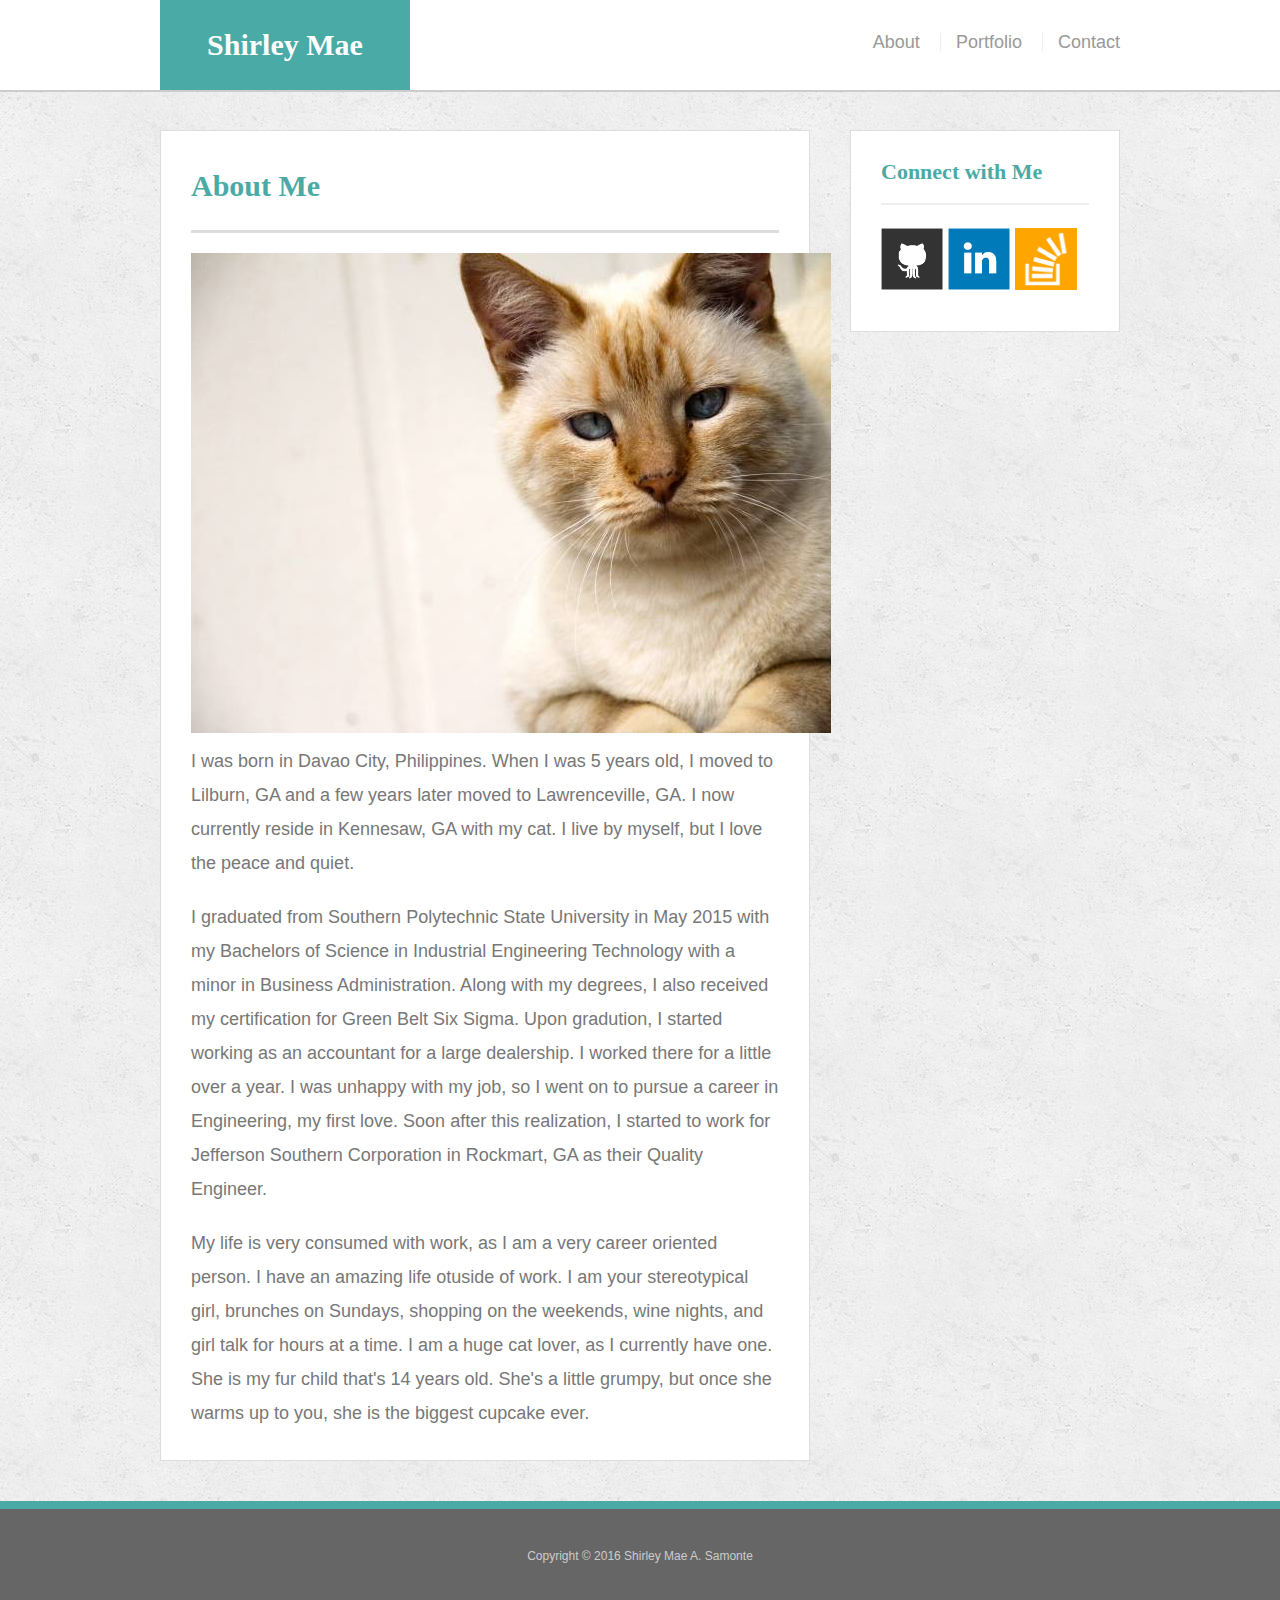
<file: index.html>
<!doctype html>
<html lang="en-us">

<head>
  <meta charset="UTF-8">
  <title>About | Shirley Mae</title>
  <link rel="stylesheet" type="text/css" href="assets/css/reset.css">
  <link rel="stylesheet" type="text/css" href="assets/css/style.css">
</head>

<body>

  <header id="masthead">
    <div class="container">
      <a href="index.html" id="logo">Shirley Mae</a>
      <nav>
        <a href="index.html">About</a>
        <a href="portfolio.html">Portfolio</a>
        <a href="contact.html">Contact</a>
      </nav>
    </div>
  </header>

  <div id="main-container" class="container">
    <section class="main-section">
      <h1>About Me</h1>

      <img src="assets/images/cat.jpg" class="auth-image" alt="Your Name">

      <p>I was born in Davao City, Philippines. 
          When I was 5 years old, I moved to Lilburn, GA and a few years later moved to Lawrenceville, GA.
          I now currently reside in Kennesaw, GA with my cat. I live by myself, but I love the peace and quiet.
      </p>
      <p> 
          I graduated from Southern Polytechnic State University in May 2015 with my
          Bachelors of Science in Industrial Engineering Technology with a minor in Business Administration.
          Along with my degrees, I also received my certification for Green Belt Six Sigma.
          Upon gradution, I started working as an accountant for a large dealership. I worked there for a little over a year.
          I was unhappy with my job, so I went on to pursue a career in Engineering, my first love. Soon after this realization, 
          I started to work for Jefferson Southern Corporation in Rockmart, GA as their Quality Engineer.
      </p>
      <p>
          My life is very consumed with work, as I am a very career oriented person. I have an amazing life otuside of work.
          I am your stereotypical girl, brunches on Sundays, shopping on the weekends, wine nights, and girl talk for hours at a time.
          I am a huge cat lover, as I currently have one. She is my fur child that's 14 years old. She's a little grumpy, but once she
          warms up to you, she is the biggest cupcake ever.
    </section>

    <section class="sidebar">
      <div id="connect">
        <h2>Connect with Me</h2>

        <a href="#"><img src="assets/images/github-128.png" class="social" alt="GitHub" /></a>
        <a href="#"><img src="assets/images/linkedin-128.png" class="social" alt="LinkedIn" /></a>
        <a href="#"><img src="assets/images/stackoverflow-128.png" class="social" alt="Stack Overflow" /></a>
      </div>
    </section>
  </div>

  <footer>
    <div class="container">
      Copyright &copy; 2016 Shirley Mae A. Samonte
    </div>
  </footer>
</body>

	
</html>
</file>
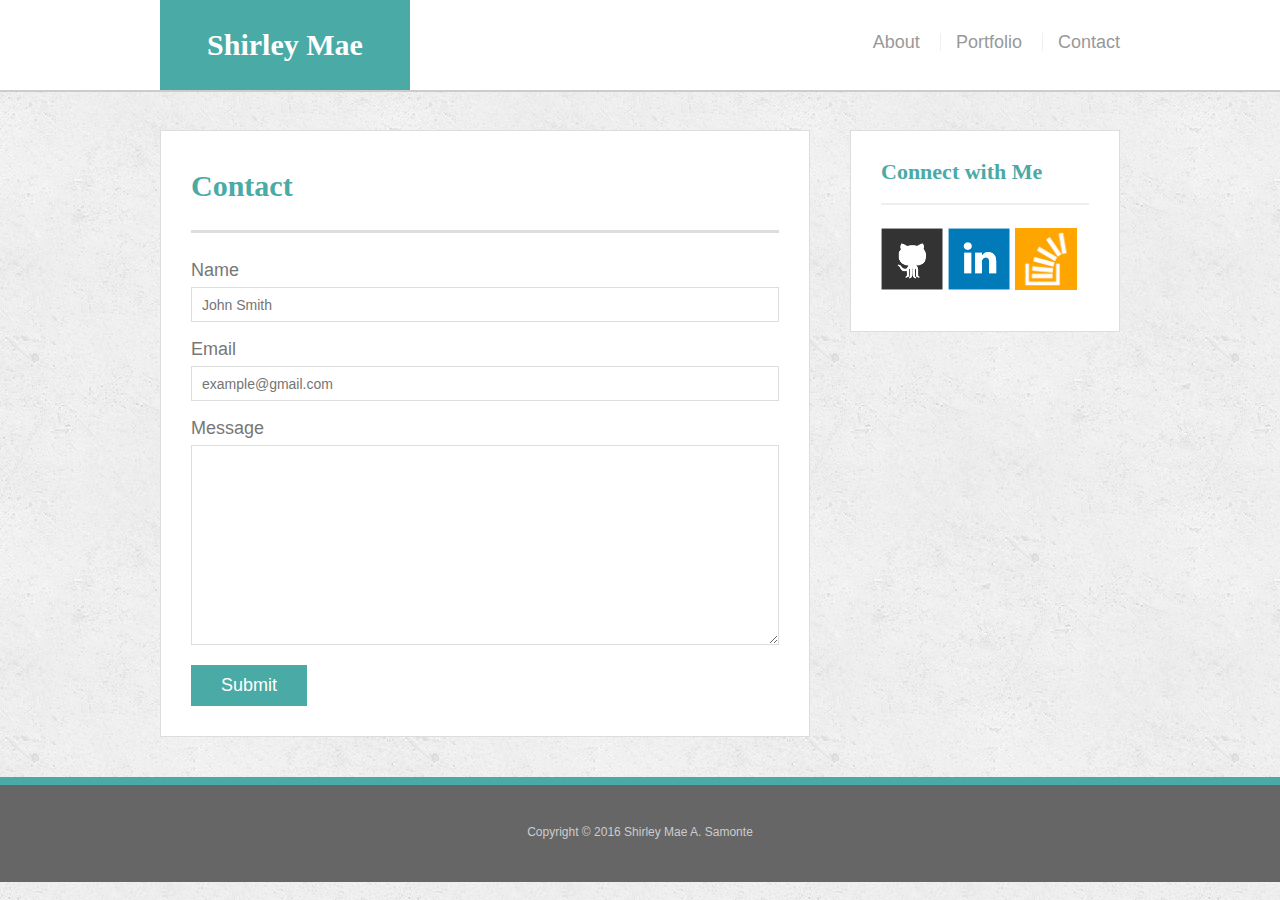
<file: contact.html>
<!doctype html>
<html lang="en-us">

<head>
  <meta charset="UTF-8">
  <title>Contact | Shirley Mae</title>
  <link rel="stylesheet" type="text/css" href="assets/css/reset.css">
  <link rel="stylesheet" type="text/css" href="assets/css/style.css">
</head>

<body>

  <header id="masthead">
    <div class="container">
      <a href="index.html" id="logo">Shirley Mae</a>
      <nav>
        <a href="index.html">About</a>
        <a href="portfolio.html">Portfolio</a>
        <a href="contact.html">Contact</a>
      </nav>
    </div>
  </header>

  <div id="main-container" class="container">
    <section class="main-section">
      <h1>Contact</h1>

      <form id="contact-form">
        <ul>
          <li>
            <label for="name">Name</label>
            <input type="text" id="name" name="name" placeholder="John Smith" required="required">
          </li>
          <li>
            <label for="email">Email</label>
            <input type="email" id="email" name="email" placeholder="example@gmail.com" required="required">
          </li>
          <li>
            <label for="message">Message</label>
            <textarea id="message" name="message" required="required"></textarea>
          </li>
        </ul>
        <input type="submit">
      </form>

    </section>

    <section class="sidebar">
      <div id="connect">
        <h2>Connect with Me</h2>

        <a href="#"><img src="assets/images/github-128.png" class="social" alt="GitHub" /></a>
        <a href="#"><img src="assets/images/linkedin-128.png" class="social" alt="LinkedIn" /></a>
        <a href="#"><img src="assets/images/stackoverflow-128.png" class="social" alt="Stack Overflow" /></a>
      </div>
    </section>
  </div>

  <footer>
    <div class="container">
      Copyright &copy; 2016 Shirley Mae A. Samonte
    </div>
  </footer>
</body>

</html>
</file>
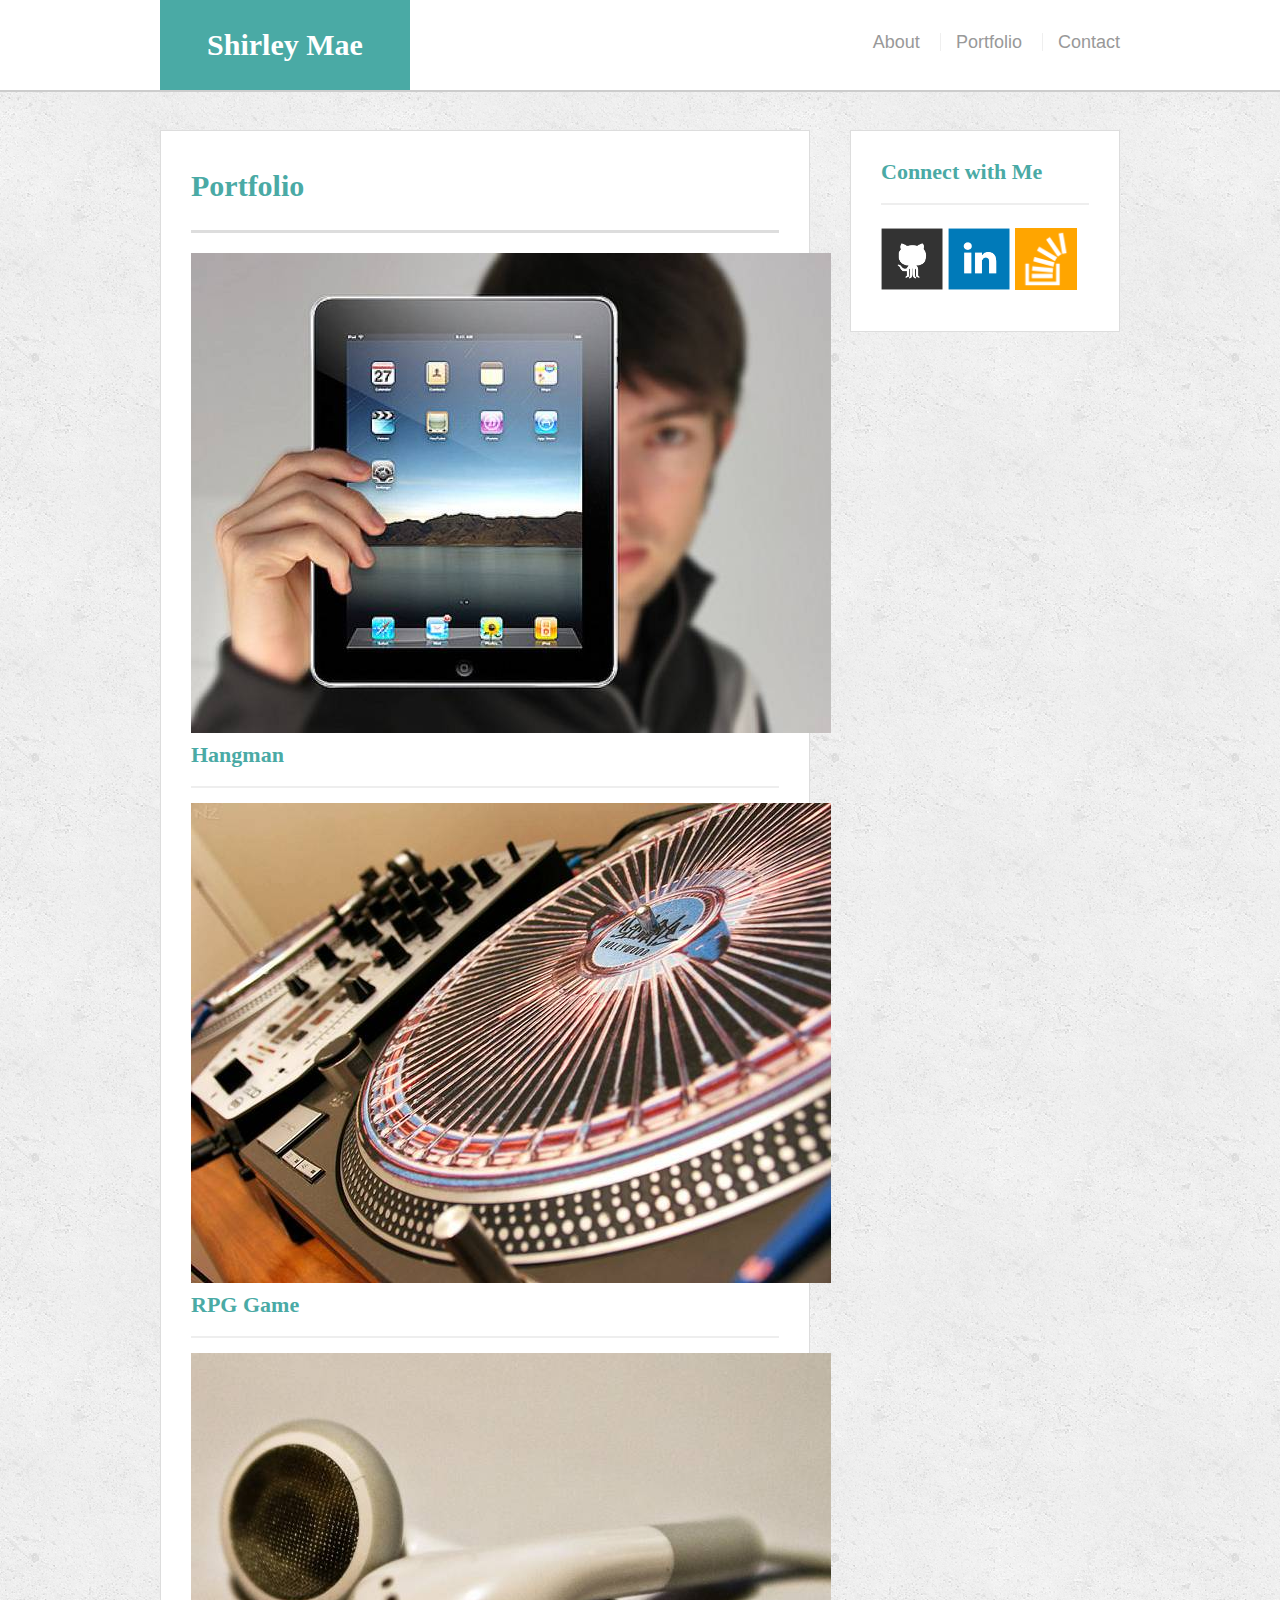
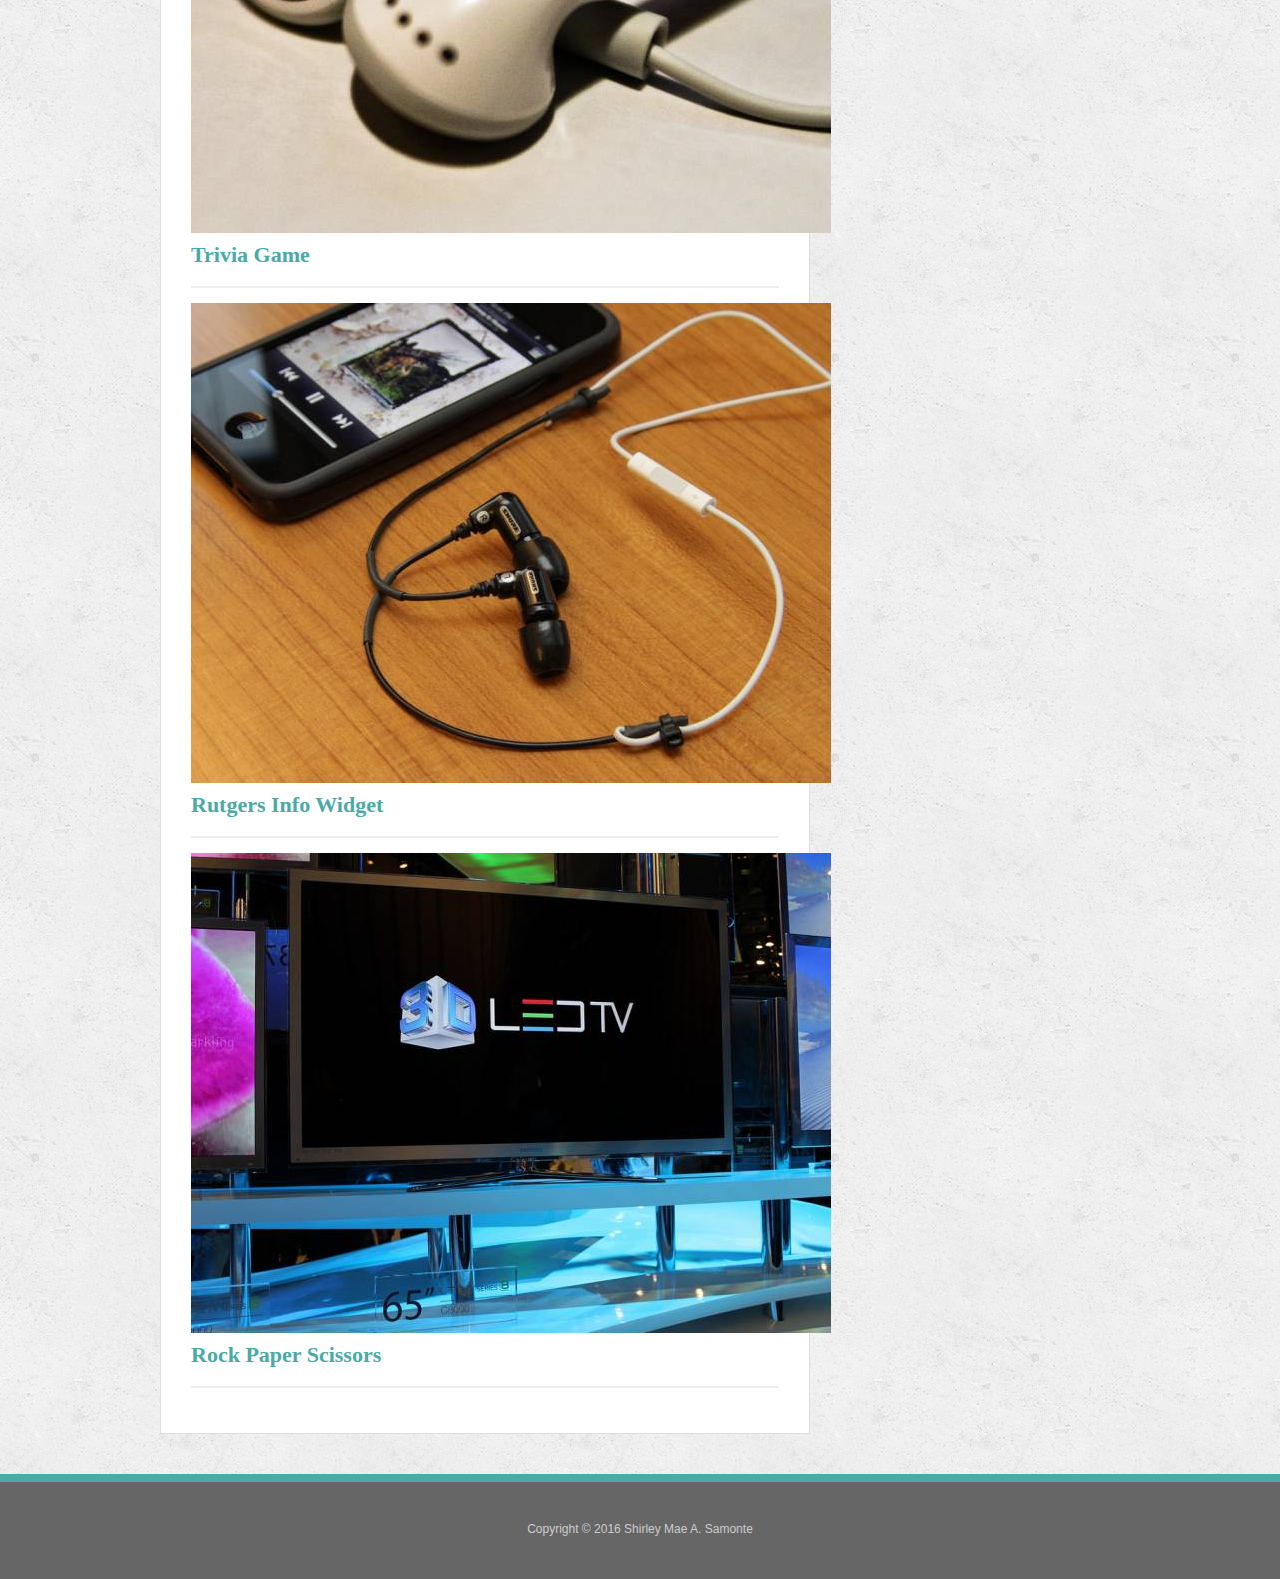
<file: portfolio.html>
<!doctype html>
<html lang="en-us">

<head>
  <meta charset="UTF-8">
  <title>Portfolio | Shirley Mae A. Samonte</title>
  <link rel="stylesheet" type="text/css" href="assets/css/reset.css">
  <link rel="stylesheet" type="text/css" href="assets/css/style.css">
</head>

<body>

  <header id="masthead">
    <div class="container">
      <a href="index.html" id="logo">Shirley Mae</a>
      <nav>
        <a href="index.html">About</a>
        <a href="portfolio.html">Portfolio</a>
        <a href="contact.html">Contact</a>
      </nav>
    </div>
  </header>

  <div id="main-container" class="container">
    <section class="main-section">
      <h1>Portfolio</h1>

      <div class="work">
        <img src="assets/images/technics-q-c-640-480-1.jpg" alt="hangman">

        <h3>Hangman</h3>
      </div>
      <div class="work">
        <img src="assets/images/technics-q-c-640-480-2.jpg" alt="RPG Game">

        <h3>RPG Game</h3>
      </div>
      <div class="work">
        <img src="assets/images/technics-q-c-640-480-5.jpg" alt="Trivia Game">

        <h3>Trivia Game</h3>
      </div>
      <div class="work">
        <img src="assets/images/technics-q-c-640-480-7.jpg" alt="Rutgers Info Widget">

        <h3>Rutgers Info Widget</h3>
      </div>
      <div class="work">
        <img src="assets/images/technics-q-c-640-480-9.jpg" alt="Rock Paper Scissors">

        <h3>Rock Paper Scissors</h3>
      </div>

    </section>

    <section class="sidebar">
      <div id="connect">
        <h2>Connect with Me</h2>

        <a href="#"><img src="assets/images/github-128.png" class="social" alt="GitHub" /></a>
        <a href="#"><img src="assets/images/linkedin-128.png" class="social" alt="LinkedIn" /></a>
        <a href="#"><img src="assets/images/stackoverflow-128.png" class="social" alt="Stack Overflow" /></a>
      </div>
    </section>
  </div>

  <footer>
    <div class="container">
      Copyright &copy; 2016 Shirley Mae A. Samonte
    </div>
  </footer>
</body>

	
</html>
</file>
<file: assets/css/style.css>
body {
    font-family: Arial, "Helvetica Neue", Helvetica, sans-serif;
    font-size: 18px;
    line-height: 34px;
    color: #777;
    background: url("../images/concrete_seamless.png");
  }
  
  * {
    box-sizing: border-box;
    margin: 0;
  }
  
  /* sticky footer styling */
  
  /* http://ryanfait.com/html5-sticky-footer/ */
  
  html,
  body {
    height: 100%;
  }
  
  .wrapper {
    height: auto !important;
    height: 100%;
    min-height: 100%;
    margin: 0 auto -105px;
  }
  
  footer,
  .push {
    height: 105px;
  }
  
  /* end sticky footer styling */
  
  /* start hover styling */
  
  #logo:hover,
  input[type=submit]:hover {
    background: #5e7f7e;
  }
  
  nav a:hover {
    color: #5e7f7e;
  }
  
  .social:hover {
    cursor: pointer;
    opacity: 0.8;
  }
  
  /* end hover styling */
  
  /* general styling */
  
  .container {
    width: 100%;
    max-width: 960px;
    margin: 0 auto;
    clear: both;
  }
  
  h1,
  h2,
  h3,
  p {
    margin-bottom: 20px;
  }
  
  p:last-child {
    margin-bottom: 0;
  }
  
  h1,
  h2,
  h3 {
    font-family: Georgia, Times, "Times New Roman", serif;
    font-weight: 700;
    color: #4aaaa5;
  }
  
  h1 {
    padding-bottom: 20px;
    font-size: 30px;
    line-height: 49px;
    border-bottom: 3px solid #ddd;
  }
  
  h2,
  h3 {
    font-size: 22px;
  }
  
  /* header */
  
  #masthead {
    position: fixed;
    z-index: 99;
    width: 100%;
    margin: 0 0 30px;
    overflow: auto;
    color: #fff;
    background: #fff;
    border-bottom: 2px solid #ccc;
  }
  
  #logo {
    float: left;
    width: 250px;
    height: 90px;
    font-family: Georgia, Times, "Times New Roman", serif;
    font-size: 30px;
    font-weight: 700;
    line-height: 90px;
    color: #fff;
    text-align: center;
    text-decoration: none;
    background: #4aaaa5;
  }
  
  nav {
    float: right;
    margin-top: 25px;
  }
  
  nav a {
    display: inline-block;
    padding-left: 15px;
    margin-left: 15px;
    line-height: 18px;
    color: #999;
    text-decoration: none;
    border-left: 1px solid #efefef;
  }
  
  nav a:first-child {
    border-left: 0 none;
  }
  
  /* footer */
  
  footer {
    padding: 30px 0;
    clear: both;
    font-size: 12px;
    color: #fff;
    color: #ccc;
    text-align: center;
    background: #666;
    border-top: 8px solid #4aaaa5;
  }
  
  /* sidebar */
  
  .sidebar {
    float: right;
    width: 100%;
    max-width: 270px;
    padding: 30px;
    margin-bottom: 20px;
    background: #fff;
    border: 1px solid #ddd;
  }
  
  h3,
  .sidebar h2 {
    padding-bottom: 20px;
    margin-bottom: 15px;
    line-height: 22px;
    border-bottom: 2px solid #eee;
  }
  
  .social {
    width: 62px;
    height: 62px;
    margin-top: 8px;
    margin-right: 5px;
  }
  
  .social:last-child {
    margin-right: 0;
  }
  
  /* main */
  
  #main-container {
    padding-top: 130px;
  }
  
  .main-section {
    float: left;
    width: 100%;
    max-width: 650px;
    padding: 30px;
    margin: 0 0 40px;
    background: #fff;
    border: 1px solid #ddd;
  }
  
  /* contact page */
  
  #contact-form ul {
    margin-bottom: 20px;
  }
  
  #contact-form li {
    margin-bottom: 10px;
  }
  
  label,
  input[type=text],
  input[type=email],
  textarea {
    display: block;
    width: 100%;
  }
  
  input[type=text],
  input[type=email],
  textarea {
    height: 35px;
    padding: 0 10px;
    font-size: 14px;
    border: 1px solid #ddd;
  }
  
  textarea {
    height: 200px;
  }
  
  input[type=submit] {
    padding: 10px 30px;
    font-size: 18px;
    color: #fff;
    cursor: pointer;
    background: #4aaaa5;
    border: 0 none;
  }

  /* Media Queries */

  @media screen and (max-width:980px) {

    #masthead{
      width: 75%;
    }

  @media screen and (max-width: 768px) {
    .container {
      width = 75%;
    }
  }
  
  @media screen and (max-width: 640px) {
    header{
      position: static;
      
    }
  }
  }
</file>
